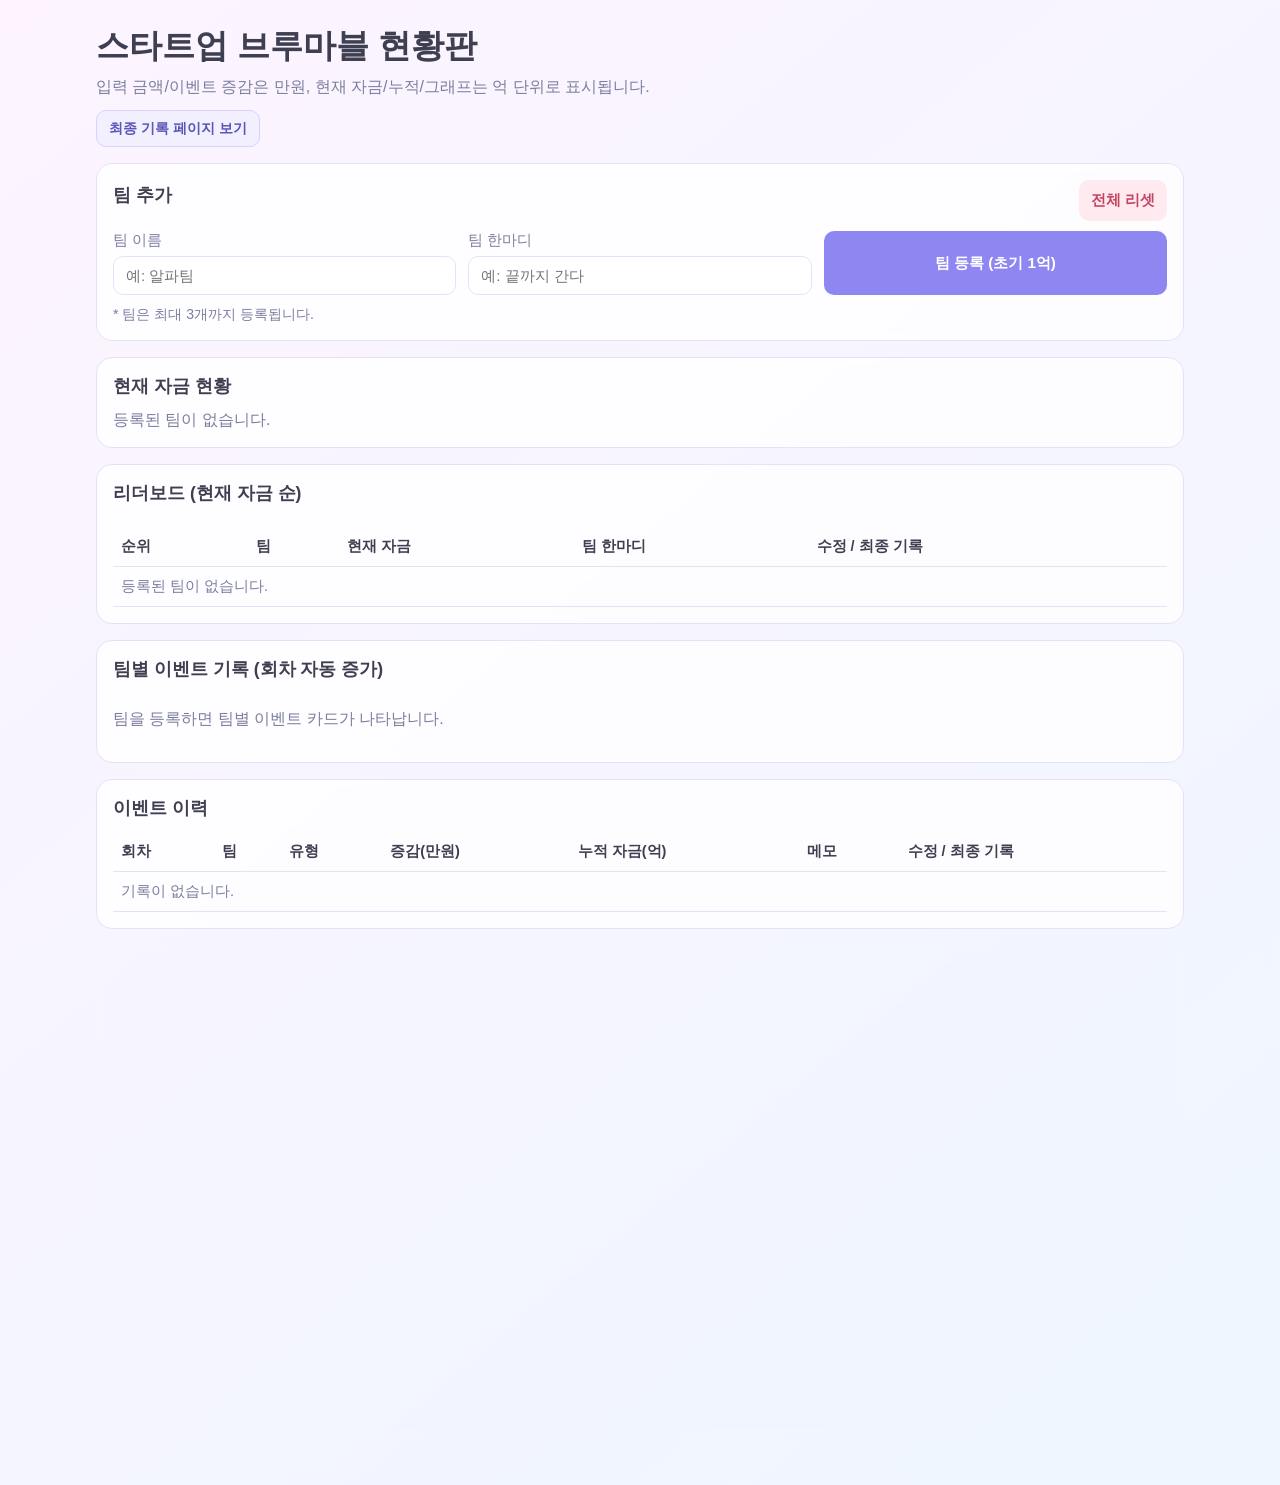
<file: index.html>
<!doctype html>
<html lang="ko">
<head>
  <meta charset="UTF-8" />
  <meta name="viewport" content="width=device-width, initial-scale=1.0" />
  <title>스타트업 브루마블 현황판</title>
  <link rel="stylesheet" href="styles.css" />
</head>
<body>
  <main class="container">
    <header class="hero">
      <h1>스타트업 브루마블 현황판</h1>
      <p>입력 금액/이벤트 증감은 만원, 현재 자금/누적/그래프는 억 단위로 표시됩니다.</p>
      <div class="page-links"><a class="link-btn" href="final.html">최종 기록 페이지 보기</a></div>
    </header>

    <section class="card">
      <div class="card-head">
        <h2>팀 추가</h2>
        <button id="reset-all-btn" class="ghost danger" type="button">전체 리셋</button>
      </div>
      <form id="team-form" class="grid-form team-form">
        <label>
          팀 이름
          <input type="text" id="team-name" placeholder="예: 알파팀" required />
        </label>
        <label>
          팀 한마디
          <input type="text" id="team-quote" placeholder="예: 끝까지 간다" maxlength="80" />
        </label>
        <button type="submit">팀 등록 (초기 1억)</button>
      </form>
      <p class="help">* 팀은 최대 3개까지 등록됩니다.</p>
    </section>

    <section class="card">
      <h2>현재 자금 현황</h2>
      <div id="summary" class="summary empty">등록된 팀이 없습니다.</div>
    </section>

    <section class="card">
      <div class="card-head">
        <h2>리더보드 (현재 자금 순)</h2>
      </div>
      <div class="table-wrap">
        <table>
          <thead>
            <tr>
              <th>순위</th>
              <th>팀</th>
              <th>현재 자금</th>
              <th>팀 한마디</th>
              <th>수정 / 최종 기록</th>
            </tr>
          </thead>
          <tbody id="leaderboard-list">
            <tr><td colspan="5" class="empty">등록된 팀이 없습니다.</td></tr>
          </tbody>
        </table>
      </div>
    </section>

    <section class="card">
      <h2>팀별 이벤트 기록 (회차 자동 증가)</h2>
      <div id="team-event-cards" class="team-event-cards">
        <p class="empty">팀을 등록하면 팀별 이벤트 카드가 나타납니다.</p>
      </div>
    </section>

    <section class="card">
      <h2>이벤트 이력</h2>
      <div class="table-wrap">
        <table>
          <thead>
            <tr>
              <th>회차</th>
              <th>팀</th>
              <th>유형</th>
              <th>증감(만원)</th>
              <th>누적 자금(억)</th>
              <th>메모</th>
              <th>수정 / 최종 기록</th>
            </tr>
          </thead>
          <tbody id="event-list">
            <tr><td colspan="7" class="empty">기록이 없습니다.</td></tr>
          </tbody>
        </table>
      </div>
    </section>

    <section class="card">
      <h2>회차별 자금 그래프</h2>
      <canvas id="fund-chart" width="960" height="380" aria-label="회차별 자금 그래프" role="img"></canvas>
    </section>
  </main>

  <script src="app.js"></script>
</body>
</html>
</file>
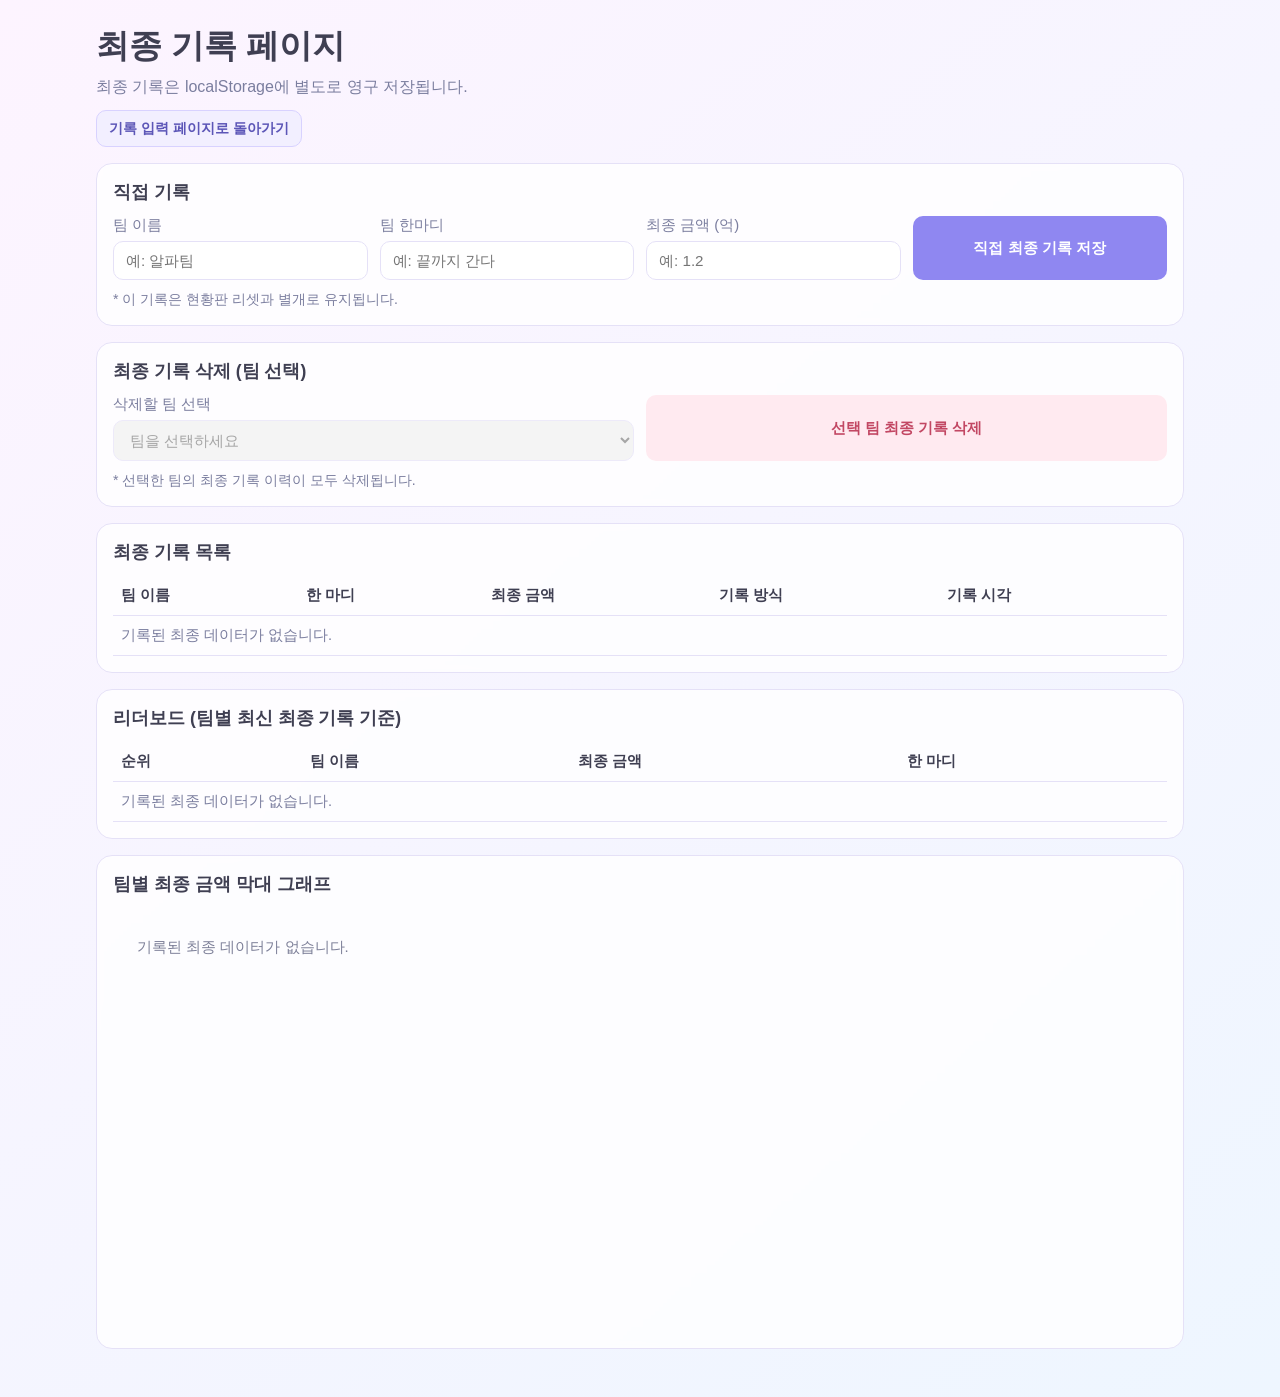
<file: final.html>
<!doctype html>
<html lang="ko">
<head>
  <meta charset="UTF-8" />
  <meta name="viewport" content="width=device-width, initial-scale=1.0" />
  <title>최종 기록 페이지 - 스타트업 브루마블</title>
  <link rel="stylesheet" href="styles.css" />
</head>
<body>
  <main class="container">
    <header class="hero">
      <h1>최종 기록 페이지</h1>
      <p>최종 기록은 localStorage에 별도로 영구 저장됩니다.</p>
      <div class="page-links">
        <a class="link-btn" href="index.html">기록 입력 페이지로 돌아가기</a>
      </div>
    </header>

    <section class="card">
      <h2>직접 기록</h2>
      <form id="direct-final-form" class="grid-form">
        <label>
          팀 이름
          <input type="text" id="direct-team-name" required placeholder="예: 알파팀" />
        </label>
        <label>
          팀 한마디
          <input type="text" id="direct-team-quote" maxlength="80" placeholder="예: 끝까지 간다" />
        </label>
        <label>
          최종 금액 (억)
          <input type="number" id="direct-team-balance-eok" step="0.1" required placeholder="예: 1.2" />
        </label>
        <button type="submit">직접 최종 기록 저장</button>
      </form>
      <p class="help">* 이 기록은 현황판 리셋과 별개로 유지됩니다.</p>
    </section>


    <section class="card">
      <h2>최종 기록 삭제 (팀 선택)</h2>
      <form id="delete-final-form" class="grid-form">
        <label>
          삭제할 팀 선택
          <select id="delete-final-team" required>
            <option value="">팀을 선택하세요</option>
          </select>
        </label>
        <button type="submit" class="ghost danger">선택 팀 최종 기록 삭제</button>
      </form>
      <p class="help">* 선택한 팀의 최종 기록 이력이 모두 삭제됩니다.</p>
    </section>

    <section class="card">
      <h2>최종 기록 목록</h2>
      <div class="table-wrap">
        <table>
          <thead>
            <tr>
              <th>팀 이름</th>
              <th>한 마디</th>
              <th>최종 금액</th>
              <th>기록 방식</th>
              <th>기록 시각</th>
            </tr>
          </thead>
          <tbody id="final-team-list">
            <tr><td colspan="5" class="empty">기록된 최종 데이터가 없습니다.</td></tr>
          </tbody>
        </table>
      </div>
    </section>

    <section class="card">
      <h2>리더보드 (팀별 최신 최종 기록 기준)</h2>
      <div class="table-wrap">
        <table>
          <thead>
            <tr>
              <th>순위</th>
              <th>팀 이름</th>
              <th>최종 금액</th>
              <th>한 마디</th>
            </tr>
          </thead>
          <tbody id="final-leaderboard-list">
            <tr><td colspan="4" class="empty">기록된 최종 데이터가 없습니다.</td></tr>
          </tbody>
        </table>
      </div>
    </section>

    <section class="card">
      <h2>팀별 최종 금액 막대 그래프</h2>
      <canvas id="final-bar-chart" width="960" height="420" aria-label="팀별 최종 금액 막대 그래프" role="img"></canvas>
    </section>
  </main>

  <script src="final.js"></script>
</body>
</html>
</file>
<file: styles.css>
:root {
  --bg-grad-1: #fdf4ff;
  --bg-grad-2: #eef6ff;
  --card: #ffffffcc;
  --text: #3f3f52;
  --muted: #7b7e9f;
  --line: #e5e1f7;
  --primary: #8f87f1;
  --primary-2: #7b73de;
  --danger: #ef7d99;
  --good: #4cb89f;
  --bad: #ea6a84;
  --neutral: #7f84a8;
}

* {
  box-sizing: border-box;
}

body {
  margin: 0;
  min-height: 100vh;
  background: linear-gradient(140deg, var(--bg-grad-1), var(--bg-grad-2));
  color: var(--text);
  font-family: "Pretendard", "Noto Sans KR", -apple-system, BlinkMacSystemFont, "Segoe UI", sans-serif;
}

.container {
  max-width: 1120px;
  margin: 0 auto;
  padding: 24px 16px 48px;
}

.hero h1 {
  margin: 0;
  font-size: clamp(1.5rem, 2.6vw, 2.1rem);
}

.hero p {
  margin: 8px 0 0;
  color: var(--muted);
}

.card {
  margin-top: 16px;
  border: 1px solid var(--line);
  border-radius: 16px;
  background: var(--card);
  backdrop-filter: blur(3px);
  padding: 16px;
}

.card h2 {
  margin: 0 0 12px;
  font-size: 1.1rem;
}

.card-head {
  display: flex;
  justify-content: space-between;
  align-items: center;
  gap: 8px;
  margin-bottom: 10px;
}

.grid-form {
  display: grid;
  gap: 12px;
  grid-template-columns: repeat(auto-fit, minmax(220px, 1fr));
}

label {
  display: flex;
  flex-direction: column;
  gap: 6px;
  color: var(--muted);
  font-size: 0.93rem;
}

input,
select,
button {
  border: 1px solid var(--line);
  border-radius: 10px;
  padding: 10px 12px;
  font-size: 0.95rem;
}

button {
  border: none;
  cursor: pointer;
  background: var(--primary);
  color: #fff;
  font-weight: 600;
}

button:hover {
  background: var(--primary-2);
}

.ghost {
  background: #efeefe;
  color: #5c56b7;
}

.ghost.danger {
  background: #ffeaf0;
  color: #c24763;
}

.help {
  margin: 10px 0 0;
  color: var(--muted);
  font-size: 0.88rem;
}

.summary {
  display: grid;
  grid-template-columns: repeat(auto-fit, minmax(180px, 1fr));
  gap: 10px;
}

.summary-card {
  border: 1px solid var(--line);
  border-radius: 12px;
  padding: 12px;
  background: #fff;
}

.summary-card h3 {
  margin: 0;
  font-size: 0.96rem;
}

.money {
  margin-top: 10px;
  font-weight: 700;
  font-size: 1.25rem;
  color: #5c56b7;
}

.team-event-cards {
  display: grid;
  gap: 12px;
  grid-template-columns: repeat(auto-fit, minmax(290px, 1fr));
}

.team-event-form {
  border: 1px solid var(--line);
  border-radius: 12px;
  background: #fff;
  padding: 12px;
  display: grid;
  gap: 10px;
}

.team-event-form h3 {
  margin: 0;
  display: flex;
  justify-content: space-between;
  align-items: center;
  gap: 8px;
  font-size: 0.98rem;
}

.round-badge {
  font-size: 0.8rem;
  color: #5c56b7;
  background: #f1eeff;
  border: 1px solid #dbd5ff;
  padding: 3px 8px;
  border-radius: 999px;
}

.bigdeal-wrap {
  display: grid;
  gap: 10px;
  grid-template-columns: repeat(2, minmax(110px, 1fr));
}

.hidden {
  display: none !important;
}

.table-wrap {
  overflow-x: auto;
}

table {
  width: 100%;
  min-width: 760px;
  border-collapse: collapse;
}

th,
td {
  border-bottom: 1px solid var(--line);
  text-align: left;
  padding: 10px 8px;
  font-size: 0.91rem;
  vertical-align: top;
}

.plus {
  color: var(--good);
  font-weight: 600;
}

.minus {
  color: var(--bad);
  font-weight: 600;
}

.neutral {
  color: var(--neutral);
  font-weight: 600;
}

.mini {
  height: 28px;
  padding: 4px 8px;
  font-size: 0.79rem;
  border-radius: 8px;
  margin-right: 4px;
}

.mini.danger {
  background: #ee8aa2;
}

.empty {
  color: var(--muted);
}

#fund-chart {
  width: 100%;
  max-width: 100%;
  border: 1px solid var(--line);
  border-radius: 12px;
  background: #fff;
}

.page-links {
  margin-top: 12px;
}

.link-btn {
  display: inline-flex;
  align-items: center;
  justify-content: center;
  padding: 8px 12px;
  border-radius: 10px;
  border: 1px solid #d8d2ff;
  background: #f2efff;
  color: #5c56b7;
  text-decoration: none;
  font-size: 0.9rem;
  font-weight: 600;
}

.link-btn:hover {
  background: #e8e3ff;
}

.sub-money {
  color: var(--muted);
  font-size: 0.82rem;
}

.action-stack {
  display: flex;
  flex-direction: column;
  gap: 6px;
  align-items: flex-start;
}

.mini.secondary {
  background: #b1acef;
}
</file>
